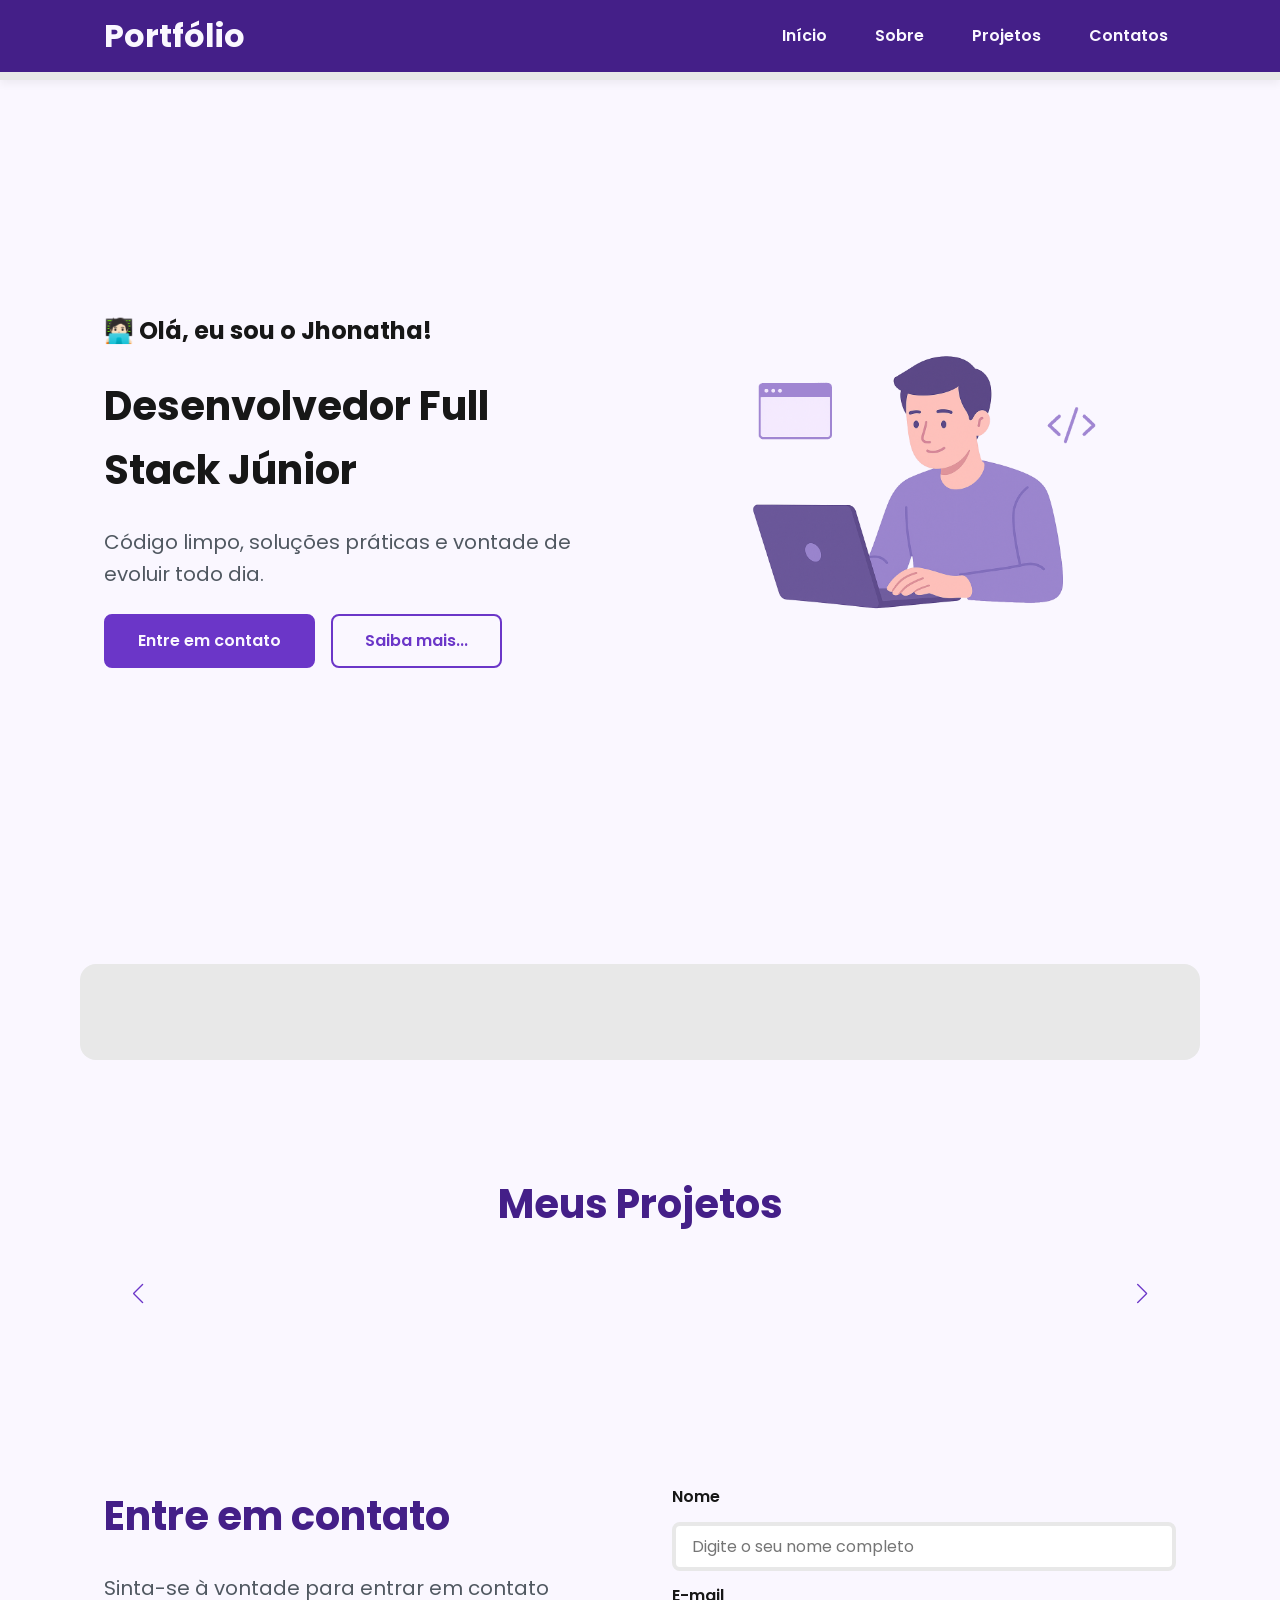
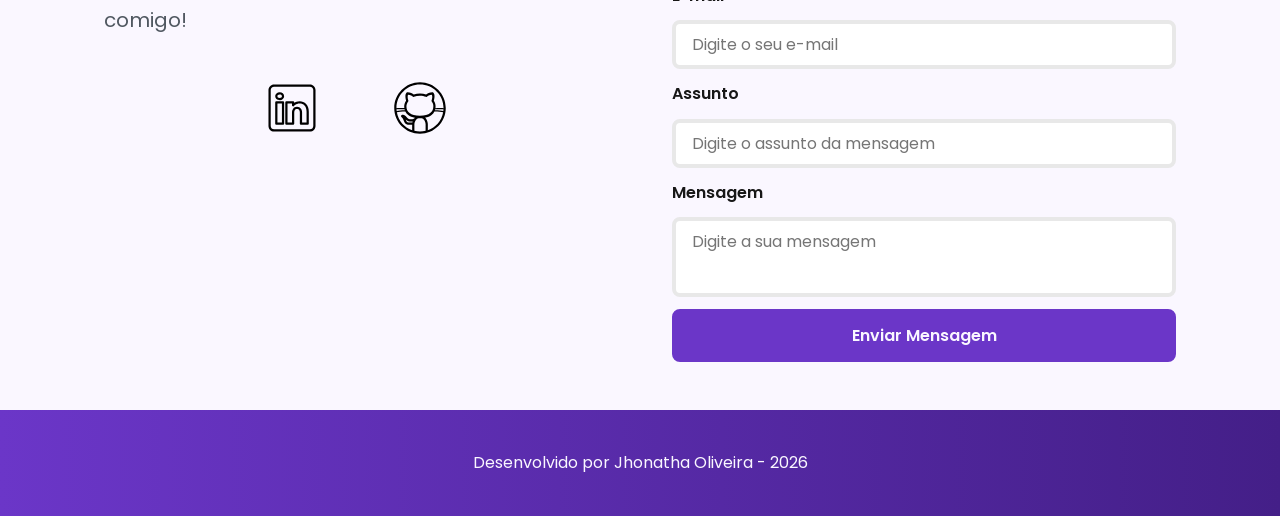
<file: index.html>
<!DOCTYPE html>
<html lang="pt-br">

<head>

    <!-- Fontes do Google -->
    <link rel="preconnect" href="https://fonts.googleapis.com">
    <link rel="preconnect" href="https://fonts.gstatic.com" crossorigin>

    <!-- Fonte do Google - Poppins -->
    <link href="https://fonts.googleapis.com/css2?family=Poppins&display=swap" rel="stylesheet">

    <meta charset="UTF-8">
    <meta name="viewport" content="width=device-width, initial-scale=1.0">
    <meta name="author" content="Jhonatha Oliveira">
    <meta name="description" content="Portfólio de Jhonatha Oliveira,
                    desenvolvedor Full Stack Júnior com foco em Javascript, TypeScript, Node.js
                    Conheça meus projetos e entre em contato.">
    <meta name="robots" content="index, follow">
    <link rel="icon" type="image/svg+xml" href="./assets/img/favicon.svg">

 <!-- SWIPER CSS -->
  <link rel="stylesheet" href="https://cdn.jsdelivr.net/npm/swiper@11/swiper-bundle.min.css">

    <!-- CSS principal da página -->
    <link rel="stylesheet" href="./assets/css/style.css">

    <title>Portfólio do Jhonatha</title>
</head>

<body>

    <!-- Cabeçalho da página -->
    <header>
        <div class="menu-content">

            <!-- Título do Cabeçalho -->
            <a href="index.html" id="titulo">Portfólio</a>

            <!-- Menu de Navegação -->
            <nav>
                <ul class="menu-list">
                    <li><a href="#hero">Início</a></li>
                    <li><a href="#about">Sobre</a></li>
                    <li><a href="#projects">Projetos</a></li>
                    <li><a href="#contact">Contatos</a></li>
                </ul>
            </nav>
        </div>
    </header>

    <!-- Seção Principal da página -->
    <main>
        <!-- Seção Hero -->
        <section id="hero" class="section-container hero-container">

            <!-- Boas Vindas -->
            <article class="hero-content">
                <span>🧑🏻‍💻 Olá, eu sou o Jhonatha!</span>
                <h1>Desenvolvedor Full Stack Júnior</h1>
                <p>Código limpo, soluções práticas e vontade de evoluir todo dia.</p>

                <div class="buttons-container">
                    <a href="#contact" class="botao">Entre em contato</a>
                    <a href="#about" class="botao-outline">Saiba mais...</a>
                </div>
            </article>

            <!-- Imagem da Seção Hero -->
            <figure class="hero-image">
                <img src="./assets/img/foto_dev_man.svg" alt="Foto do autor do site" class="float-animation">
            </figure>
        </section>

        <!-- Seção About -->
        <section id="about" class="section-container about-container">

          
        </section>

        <!-- Seção Projects -->
        <section id="projects" class="section-container projects-container">
            <h2>Meus Projetos</h2>

            <!-- Swiper Container -->
            <div class="swiper projects-swiper">
                <div class="swiper-wrapper">
                    
                            

                </div>

                <!-- Botões de Navegação -->
                <div class="swiper-button-next"></div>
                <div class="swiper-button-prev"></div>

                <!-- Paginação -->
                <div class="swiper-pagination"></div>

            </div>
        </section>

        <!-- Seção Contact -->
        <section id="contact" class="section-container contact-container">

            <!-- Redes Sociais -->
            <article class="contact-info">
                <h2>Entre em contato</h2>
                <p>Sinta-se à vontade para entrar em contato comigo!</p>

                <!-- Links para as Redes Sociais -->
                <div class="social-container">
                    <a href="https://www.linkedin.com/in/jhonatha-oliveira/" target="_blank" class="social-icon"
                        aria-label="LinkedIn">
                        <img src="./assets/icons/social/linkedin.svg" alt="Link para o LinkedIn">
                    </a>

                    <a href="https://github.com/Bfr-Jhon/" target="_blank" class="social-icon" aria-label="GitHub">
                        <img src="./assets/icons/social/github.svg" alt="Link para o GitHub">
                    </a>


                </div>
            </article>

            <!-- Formulário de Contato -->
            <form id="formulario" action="https://formsubmit.co/06f65ed584328f812e684386ed1c252b" method="POST">

                <input type="hidden" name="_next" value="https://bfr-jhon.github.io/Portfolio/success.html">
                <input type="hidden" name="_captcha" value="false">

                <label for="nome">Nome</label>
                <input id="nome" name="nome" type="text" placeholder="Digite o seu nome completo">
                <span id="erro-nome"></span>

                <label for="email">E-mail</label>
                <input id="email" name="email" type="email" placeholder="Digite o seu e-mail">
                <span id="erro-email"></span>

                <label for="assunto">Assunto</label>
                <input id="assunto" name="assunto" type="text" placeholder="Digite o assunto da mensagem">
                <span id="erro-assunto"></span>

                <label for="mensagem">Mensagem</label>
                <textarea id="mensagem" name="mensagem" placeholder="Digite a sua mensagem"></textarea>
                <span id="erro-mensagem"></span>

                <button class="botao" type="submit">Enviar Mensagem</button>

            </form>

        </section>


    </main>

    <!-- Rodapé da página -->
    <footer>
        <p>Desenvolvido por Jhonatha Oliveira - 2026</p>
    </footer>

    <script src="https://cdn.jsdelivr.net/npm/swiper@11/swiper-bundle.min.js"></script>

   <script src="assets/js/script.js"></script>
</body>

</html>
</file>
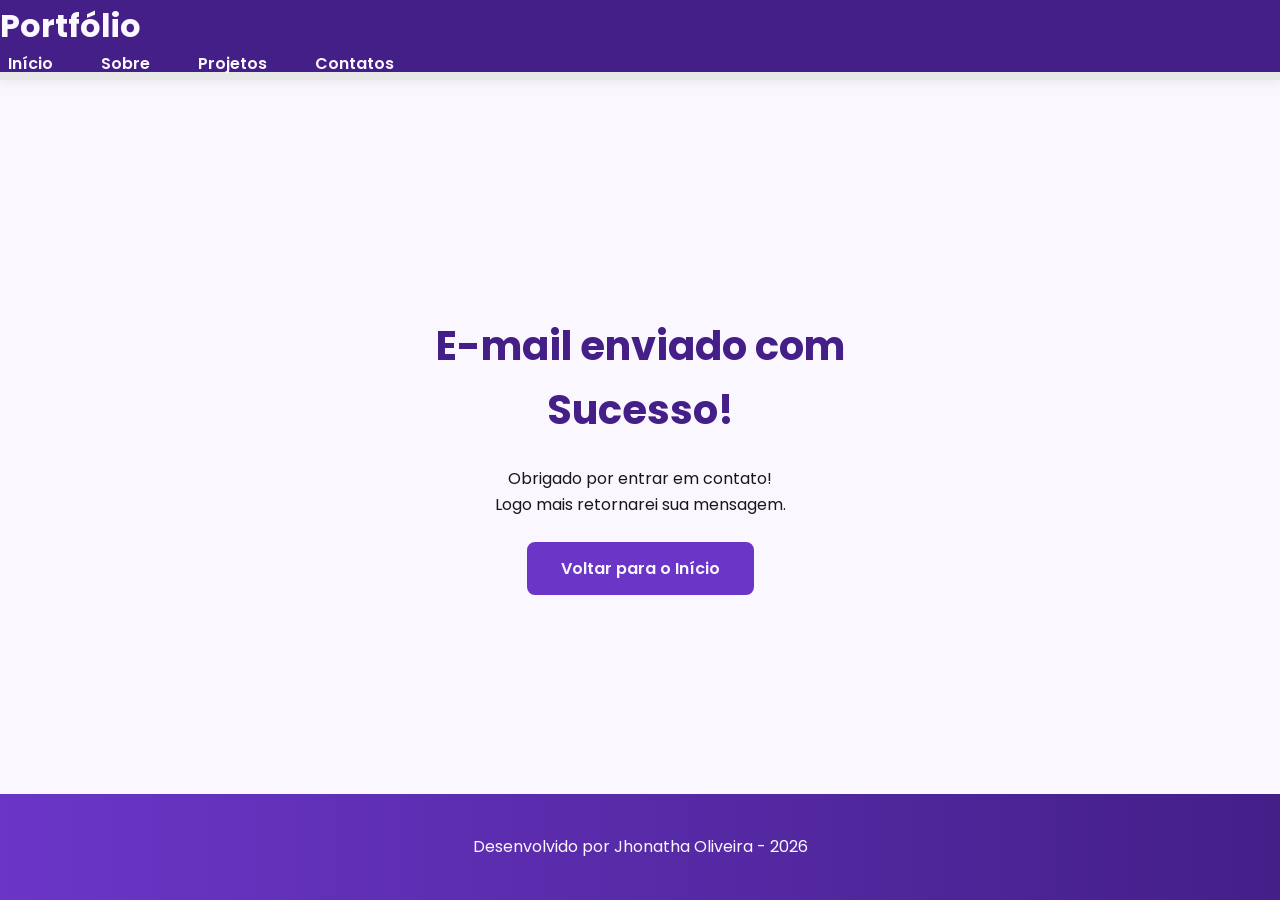
<file: success.html>
<!DOCTYPE html>
<html lang="pt-br">

<head>
     <!-- Fontes do Google -->
    <link rel="preconnect" href="https://fonts.googleapis.com" />
    <link rel="preconnect" href="https://fonts.gstatic.com" crossorigin />

    <!-- Fonte do Google - Poppins -->
    <link
      href="https://fonts.googleapis.com/css2?family=Poppins&display=swap"
      rel="stylesheet"
    />
   <meta charset="UTF-8">
    <meta name="viewport" content="width=device-width, initial-scale=1.0">
    <meta name="author" content="Jhonatha Oliveira">
    <meta name="description" content="Portfólio de Jhonatha Oliveira,
                    desenvolvedor Full Stack Júnior com foco em Javascript, TypeScript, Node.js.
                    Conheça meus projetos e entre em contato.">
    <meta name="robots" content="index, follow">
    <link rel="icon" type="image/svg+xml" href="./assets/img/favicon.svg">
    <link rel="stylesheet" href="./assets/css/style.css">
    <title>Portfólio de Jhonatha</title>
</head>

<body>

    <!-- Cabeçalho da página -->
    <header>

        <!-- Título do Cabeçalho -->
        <a href="index.html" id="titulo">Portfólio</a>

        <!-- Menu de Navegação -->
        <nav>
            <ul class="menu-list">
                <li><a href="index.html#hero">Início</a></li>
                <li><a href="index.html#about">Sobre</a></li>
                <li><a href="index.html#projects">Projetos</a></li>
                <li><a href="index.html#contact">Contatos</a></li>
            </ul>
        </nav>
   
</header>

    <!-- Seção Principal da página -->
    <main>
        <!-- Mensagem Success -->
        <section id="success" class="success-container">
            <article class="success-content">

                <!-- Imagem da Seção Success -->
                <figure class="success-image">
                    <img src="./assets/img/success.svg"
                    alt="Imagem de sucesso no envio de E-mail"
                    class="float-animation"
                    >
                </figure>
                
                <h1>E-mail enviado com Sucesso!</h1>
                <p>Obrigado por entrar em contato!<br>Logo mais retornarei sua mensagem.</p>

                <!-- Retorno à página principal -->
                    <a class="botao" href="index.html">Voltar para o Início</a>
                

            </article>

        </section>

    </main>

    <!-- Rodapé da página -->
    <footer>
        <p>Desenvolvido por Jhonatha Oliveira - 2026</p>
    </footer>
</body>

</html>
</file>
<file: assets/css/style.css>
/* Reset do Navegador */
* {
  margin: 0;
  padding: 0;
  box-sizing: border-box;
  font-family: 'Poppins', sans-serif;
  font-weight: 400;
  text-decoration: none;
  outline: none;
}    

/* Variáveis */
:root {
    /* Paleta de Cores - Purple */
    --purple-50: #f4eaff;
    --purple-100: #e9dcfa;
    --purple-200: #cdb3f0;
    --purple-300: #b186e5;
    --purple-400: #9460db;
    --purple-500: #6b36c8;
    --purple-600: #5b2ca0;
    --purple-700: #4c2177;
    --purple-800: #441f88;
    --purple-900: #2a0e4d;
    --purple-950: #1a0730;

    /* Cores Neutras */
    --gray-200: #e8e8e8;
    --gray-400: #505861;
    --black: #171717;
    --white: #FAF7FF;

    /* Cores de Estado */
    --error: #e63946;

    /* Sombras */
    --shadow-sm: 0 0.25rem 0.5rem rgba(0, 0, 0, 0.05);
    --shadow-md: 0 0.25rem 0.75rem rgba(107, 54, 200, 0.3);
    --shadow-lg: 0 0.5rem 1.5rem rgba(107, 54, 200, 0.2);

    /* Espaçamentos */
    --spacing-xs: 0.5rem;
    --spacing-sm: 1rem;
    --spacing-md: 1.5rem;
    --spacing-lg: 2rem;
    --spacing-xl: 3rem;
    --spacing-2xl: 4rem;

    /* Tamanhos de Fonte */
    --text-sm: 0.75rem;
    --text-base: 1rem;
    --text-lg: 1.25rem;
    --text-xl: 1.5rem;
    --text-2xl: 2rem;
    --text-3xl: 2.5rem;

    /* Border Radius */
    --radius-sm: 0.25rem;
    --radius-md: 0.5rem;
    --radius-lg: 1rem;
    --radius-xl: 2rem;
    --radius-full: 50%;

    /* Animação Padrão */
    --transition-default: all 0.3s ease;
}

/* Configurações Básicas */

html {
  scroll-behavior: smooth;
}

body {
  display: flex;
  flex-direction: column;
  min-height: 100vh;
  background-color: var(--white);
  line-height: 1.6;
  color: var(--black);
}

main {
  flex: 1;
}

/* Seções - Base Comum */

.section-container {
  max-width: 70rem;
  margin: 0 auto;
  padding: var(--spacing-xl) var(--spacing-md);
  scroll-margin-top: 6rem;
}

/* Botões */

.buttons-container {
  display: flex;
  gap: var(--spacing-sm);
}

.botao,
.botao-outline {
  display: inline-block;
  padding: 0.75rem 2rem;
  border: 0.15rem solid transparent;
  border-radius: var(--radius-md);
  font-size: var(--text-base);
  font-weight: 600;
  text-align: center;
  cursor: pointer;
  transition: var(--transition-default);
}

.botao {
  border-color: var(--purple-500);
  background-color: var(--purple-500);
  color: var(--white);
}

.botao:hover {
  border-color: var(--purple-800);
  background-color: var(--purple-800);
  box-shadow: var(--shadow-md);
  transform: translateY(-0.25rem);
}

.botao-outline {
  border-color: var(--purple-500);
  background-color: transparent;
  color: var(--purple-500);
}

.botao-outline:hover {
  border-color: var(--purple-500);
  background-color: var(--purple-500);
  color: var(--white);
  transform: translateY(-0.25rem);
}

/* Botões pequenos - Card Projetos */

.botao.botao-sm,
.botao-outline.botao-sm {
  min-width: 6rem;
  padding: 0.25rem var(--spacing-sm);
  border-width: 0.125rem;
  border-radius: 0.25rem;
  font-size: var(--text-sm);
}

/* Seção Header - Cabeçalho e Menu */

header {
  position: sticky;
  top: 0;
  z-index: 1000;
  width: 100%;
  height: 5rem;
  border-bottom: var(--spacing-xs) solid var(--gray-200);
  box-shadow: var(--shadow-sm);
  background-color: var(--purple-800);
}

header a {
  font-weight: 600;
  color: var(--white);
  transition: color 0.3s ease;
}

header a:hover {
  color: var(--purple-100);
}

#titulo {
  font-size: var(--text-2xl);
  font-weight: 700;
}

.menu-content {
  display: flex;
  justify-content: space-between;
  align-items: center;
  max-width: 70rem;
  height: 100%;
  margin: 0 auto;
  padding: 0 var(--spacing-md);
}

.menu-list {
  display: flex;
  gap: var(--spacing-lg);
  list-style: none;
}

.menu-list a {
  padding: var(--spacing-xs);
}

/* Seção Hero */

.hero-container {
  display: flex;
  align-items: center;
  gap: var(--spacing-2xl);
  min-height: calc(100vh - 5rem);
}

.hero-content {
  display: flex;
  flex: 1;
  flex-direction: column;
  gap: var(--spacing-md);

}

.hero-content span {
  font-size: var(--text-xl);
  font-weight: 700;
}

.hero-content h1 {
  font-size: var(--text-3xl);
  font-weight: 700;
}

.hero-content p,
.about-content p,
.contact-info p {
  font-size: var(--text-lg);
  color: var(--gray-400);
}

.hero-image {
  display: flex;
  flex: 1;
  justify-content: center;
}

.hero-image img {
  width: 100%;
  max-width: 100%;
  border-radius: var(--radius-xl);
}

/* Animação Flutuante */
@keyframes float {
  
  0%,
  100% {
    transform: translateY(0);
  }

  50% {
    transform: translateY(-1.25rem);
  }

}

/* Usa animação */
.float-animation {
  animation: float 3s ease-in-out infinite;
}

/* About */

.about-container {
    display: flex;
    align-items: center;
    gap: var(--spacing-2xl);
    margin: var(--spacing-2xl) auto;
    border-radius: var(--radius-lg);
    background-color: var(--gray-200);
}

.about-image {
    flex: 0 0 17.5rem;
}

.about-image img {
    width: 100%;
    border: 0.35rem solid var(--purple-500);
    border-radius: var(--radius-full);
    box-shadow: var(--shadow-lg);
}

.about-content h2,
.projects-container h2,
.contact-info h2 {
    margin-bottom: var(--spacing-md);
    font-size: var(--text-3xl);
    font-weight: 700;
    color: var(--purple-800);
}

.about-content p {
    margin-bottom: var(--spacing-sm);
    text-align: justify;
}

.about-buttons-data {
    display: flex;
    justify-content: space-between;
    align-items: center;
    gap: var(--spacing-lg);
    margin-top: var(--spacing-lg);
}

.about-buttons-data .botao {
    margin-right: auto;
}

.data-container {
    display: flex;
    gap: var(--spacing-lg);
    margin-top: 0;
}

.data-item {
    display: flex;
    flex-direction: column;
    align-items: center;
}

.data-number {
    font-size: var(--text-xl);
    font-weight: 700;
    text-align: center;
    color: var(--purple-500);
}

.data-label {
    font-size: var(--text-base);
    text-align: center;
    color: var(--gray-400);
}

/* Projects */

.projects-container {
  scroll-margin-top: 3rem;
  margin: var(--spacing-2xl) auto; 
  text-align: center;
}

.projects-swiper {
  position: relative;
  width: 100%;
  padding: var(--spacing-sm) var(--spacing-xl) var(--spacing-xl);
  overflow: hidden;
}

/* Card Projetos */

.project-card {
  display: flex;
  flex-direction: column;
  width: 100%;
  height: 100%;
  border: 0.15rem solid var(--gray-200);
  border-radius: var(--radius-lg);
  background-color: var(--white);
  box-shadow: var(--shadow-sm);
  overflow: hidden;
  transition: var(--transition-default);
}

.project-card:hover {
  box-shadow: var(--shadow-lg);
}

.project-image {
  display: flex;
  justify-content: center;
  align-items: center;
  width: 100%;
  height: 10rem;
  background: linear-gradient(135deg, var(--purple-50) 0%, var(--purple-100) 100%);
}

.project-image img {
  width: 75%;
  height: 75%;
  max-width: 7rem;
  max-height: 7rem;
  object-fit: contain;
  transition: transform 0.3s ease;
}

.project-content {
  display: flex;
  flex: 1;
  flex-direction: column;
  padding: var(--spacing-md);
  text-align: left;
}

.project-content h3 {
  margin-bottom: 0.75rem;
  font-size: var(--text-lg);
  font-weight: 700;
}

.project-content p {
  flex: 1;
  margin-bottom: var(--spacing-sm);
  font-size: var(--text-base);
  color: var(--gray-400)
}

.project-tags {
  display: flex;
  flex-wrap: wrap;
  gap: var(--spacing-xs)
}

.tag {
  padding: 0.375rem 0.75rem;
  border-radius: var(--radius-sm);
  background-color: var(--purple-100);
  font-size: var(--text-sm);
  font-weight: 600;
  color: var(--purple-800);
}

.project-buttons {
  display: flex;
  justify-content: center;
  align-items: center;
  gap: 0.75rem;
  margin-top: var(--spacing-sm);
}

/* Configuração do Swiper */

.swiper-wrapper {
    align-items: stretch;
}

.swiper-slide {
    display: flex;
    height: auto;
}

/* Botões do Swiper (navegação) */
.swiper-button-next,
.swiper-button-prev {
    width: 3rem;
    height: 3rem;
}

.swiper-button-next:after,
.swiper-button-prev:after {
    font-size: var(--text-lg);
    color: var(--purple-500);
}

.swiper-button-next:hover:after,
.swiper-button-prev:hover:after {
    color: var(--purple-800);
}

/* Indicadores de paginação */
.swiper-pagination-bullet {
    width: 0.75rem;
    height: 0.75rem;
    background-color: var(--gray-200);
    opacity: 1;
}

.swiper-pagination-bullet-active {
    width: var(--spacing-lg);
    border-radius: var(--radius-sm);
    background-color: var(--purple-500);
}

/* Seção de Contato */

.contact-container {
  display: grid;
  grid-template-columns: 1fr 1fr;
  gap: var(--spacing-2xl);
}

/* Redes Sociais */

.contact-info h2{
  margin-bottom: var(--spacing-md);
}

.contact-info p{
  margin-bottom: var(--spacing-lg);
}

.social-container {
  display: flex;
  justify-content: center;
  gap: var(--spacing-xl);
}

.social-icon {
  width: 5rem;
  height: 5rem;
  padding: 0.75rem;
  border-radius: var(--radius-md);
  transition: var(--transition-default);
}

.social-icon img{
  width: 100%;
  filter: brightness(0) saturate(100%);
  transition: filter 0.3s ease;
}

.social-icon img:hover {
  filter: brightness(0) 
          saturate(100%) 
          invert(42%) 
          sepia(93%) 
          saturate(1352%) 
          hue-rotate(243deg) 
          brightness(79%) 
          contrast(91%);
}

/* Formulário de Contato */

form {
  display: flex;
  flex-direction: column;
  gap: 0.75rem;
}

form label {
  font-size: var(--text-base);
  font-weight: 600;
}

form input,
form textarea {
  width: 100%;
  padding: 0.5rem var(--spacing-sm);
  border: 0.25rem solid var(--gray-200);
  border-radius: var(--radius-md);
  font-family: inherit;
  font-size: var(--text-base);
  transition: border-color 0.3s ease;
}

form input:focus,
form textarea:focus {
  border-color: var(--purple-500);
  outline: none
}

form textarea {
  min-height: 5rem;
  resize: none;
}

form span {
  margin-top: -0.75rem;
  font-size: var(--text-sm);
  color: var(--error);
}

/* Footer */

footer {
    padding: 2.5rem;
    background: linear-gradient(to right, var(--purple-500), var(--purple-800));
    font-weight: 600;
    text-align: center;
    color: var(--white);
}

/* Página Success */

.success-container {
    display: flex;
    flex-direction: column;
    justify-content: center;
    align-items: center;
    width: 100%;
    min-height: calc(100vh - 12.5rem);
    padding: var(--spacing-xl) var(--spacing-md);
}

.success-content {
    display: flex;
    flex-direction: column;
    align-items: center;
    gap: var(--spacing-md);
    max-width: 37.5rem;
    text-align: center;
}

.success-content h1 {
    font-size: var(--text-3xl);
    font-weight: 700;
    color: var(--purple-800);
}

.success-content h2 {
    font-size: var(--text-lg);
    color: var(--gray-400);
}

.success-icon {
    display: flex;
    align-items: center;
    justify-content: center;
    width: 7.5rem;
    height: 7.5rem;
    border-radius: var(--radius-full);
    background-color: var(--purple-100);
}

.success-icon img {
    width: 6rem;
    height: 6rem;
    filter: brightness(0) 
            saturate(100%) 
            invert(11%) 
            sepia(69%) 
            saturate(3759%) 
            hue-rotate(256deg) 
            brightness(101%) 
            contrast(96%);
}

/* ========================================
   RESPONSIVIDADE - TABLETS (até 1024px)
======================================== */

@media screen and (max-width: 1024px) {
   
    /* Layout */
    .section-container {
        padding: var(--spacing-lg) var(--spacing-md);
    }

    /* Tipografia */
    .section-container h1 {
        font-size: var(--text-3xl);
    }

    .section-container h2 {
        font-size: var(--text-2xl);
    }

    .section-container p  {
        font-size: var(--text-base);
    }

    .section-container span {
        font-size: var(--text-lg);
    }

    .success-content h1 {
        font-size: var(--text-3xl);
    }

    .success-content h2 {
        font-size: var(--text-lg); 
    }

    /* Header */
    #titulo {
        font-size: var(--text-xl); 
    }

    /* Header - Oculta menu em telas pequenas */
    @media (max-width: 768px) {
        .menu-list {
            display: none;
        }
    }

    /* Hero */
    .hero-container {
        flex-direction: column-reverse;
        gap: var(--spacing-lg);
        min-height: 60vh;
        text-align: center;
    }

    .hero-content,
    .hero-image {
        width: 90%;
    }

    .hero-image img {
        object-fit: cover;
    }

    .buttons-container {
        justify-content: center;
        width: 100%;
    }

    .hero-container .botao,
    .hero-container .botao-outline {
        padding: 0.75rem 1.5rem;
        font-size: var(--text-base);
        white-space: nowrap;
    }

    /* About */
    .about-container {
        flex-direction: column;
        gap: var(--spacing-md);
        margin: var(--spacing-lg);
        padding: var(--spacing-lg);
    }

    .about-image {
        flex: 0 0 auto;
        width: 100%;
        display: flex;
        justify-content: center;
    }

    .about-image img {
        max-width: 16rem;
        width: 100%;
    }

    .about-content {
        width: 100%;
    }

    .about-buttons-data {
        flex-direction: column;
        gap: var(--spacing-md);
        align-items: stretch;
    }

    .about-buttons-data .botao {
        margin-right: 0;
    }

    .data-container {
        justify-content: center;
        width: 100%;
    }

    /* Projects */
    .projects-container {
        margin: var(--spacing-lg) auto 0;
    }

    .projects-swiper {
        margin: 0;
        padding: var(--spacing-sm) var(--spacing-lg) 2.5rem;
    }

    .project-card {
        width: 100%;
        height: 30rem;
        min-height: 30rem;
        max-height: 30rem;
        max-width: 100%;
    }

    .project-content {
        display: flex;
        flex-direction: column;
        justify-content: space-between;
        height: 100%;
    }

    .project-content p {
        flex: 1;
        overflow: hidden;
    }

    .project-tags {
        min-height: 2.5rem;
        align-items: flex-start;
    }

    .swiper-wrapper {
        align-items: stretch;
    }

    .swiper-slide {
        display: flex;
        justify-content: center;
        align-items: stretch;
        height: auto;
    }

    .swiper-button-next,
    .swiper-button-prev {
        display: none;
    }

    /* Contact */
    .contact-container {
        grid-template-columns: 1fr;
        gap: var(--spacing-lg);
        width: 90%;
        margin: 0 auto;
    }

    /* Success Page */
    .success-container {
        padding: var(--spacing-xl) var(--spacing-md);
        min-height: calc(100vh - 10rem);
    }

    .success-content {
        gap: var(--spacing-lg);
        max-width: 35rem;
    }

    .success-icon {
        width: 6rem;
        height: 6rem;
    }

    .success-icon img {
        width: 5rem;
        height: 5rem;
    }
}

/* ========================================
   RESPONSIVIDADE - MOBILE (até 480px)
======================================== */

@media screen and (max-width: 480px) {

    /* Layout */
    .section-container {
        padding: var(--spacing-md) var(--spacing-sm);
    }

    /* Tipografia Mobile */
    .section-container h1 {
        font-size: var(--text-xl);
    }

    .section-container h2 {
        font-size: var(--text-xl);
    }

    .section-container p {
        font-size: var(--text-base);
    }

    .section-container span {
        font-size: var(--text-lg);
    }

    .success-content h1 {
        font-size: var(--text-xl);
    }

    .success-content h2 {
        font-size: var(--text-base);
    }

    /* Header */
    #titulo {
        font-size: var(--text-xl);
    }

    .menu-list {
        display: none;
    }

    /* Hero */
    .hero-container {
        gap: var(--spacing-sm);
    }

    .hero-content {
        gap: var(--spacing-xs);
        width: 100%;
    }

    .buttons-container {
        flex-direction: column;
        gap: 0.75rem;
        width: 100%;
    }

    .buttons-container .botao,
    .buttons-container .botao-outline {
        width: 100%;
    }

    .hero-container .botao,
    .hero-container .botao-outline {
        padding: 0.75rem 1rem;
        font-size: var(--text-base);
        white-space: nowrap;
    }

    .hero-image {
        width: 100%;
    }

    .hero-image img {
        max-width: 20rem;
    }

    /* About */
    .about-container {
        margin: var(--spacing-lg) 0.5rem;
        padding: var(--spacing-md);
    }

    .about-image img {
        max-width: 14rem;
    }

    .about-buttons-data .botao,
    .about-buttons-data .botao-outline {
        width: 100%;
        padding: 0.75rem var(--spacing-lg);
        font-size: var(--text-base);
        text-align: center;
    }

    .data-number {
        font-size: var(--text-lg);
    }

    .data-label {
        font-size: var(--text-sm);
    }

    /* Projects */
    .projects-container {
        margin: var(--spacing-lg) auto 0;
    }

    .projects-swiper {
        position: relative;
        margin: 0;
        padding: var(--spacing-sm) 0 2rem 0;
        overflow: visible;
    }

    .project-card {
        width: 100%;
        height: 20rem;
        max-width: 20rem;
    }

    .project-image {
        height: 10rem;
    }

    .project-content {
        padding: var(--spacing-md);
    }

    .project-content h3 {
        font-size: var(--text-lg);
    }

    .project-content p {
        font-size: var(--text-base);
    }

    /* Contact */
    .contact-container {
        width: 100%;
    }

    .contact-info p {
        margin-bottom: var(--spacing-md);
    }

    .social-container {
        flex-wrap: wrap;
        gap: var(--spacing-lg);
        margin-bottom: var(--spacing-xs);
    }

    .social-icon {
        width: 4rem;
        height: 4rem;
    }

    /* Formulário */
    form {
        gap: var(--spacing-sm);
    }

    form label {
        font-size: var(--text-base);
    }

    form input,
    form textarea {
        padding: 0.75rem;
        font-size: var(--text-base);
    }

    form button {
        padding: 0.75rem var(--spacing-md);
        font-size: var(--text-base);
    }

    /* Footer */
    footer {
        padding: var(--spacing-md) var(--spacing-sm);
        font-size: var(--text-sm);
    }
    
    /* Success Page */
    .success-container {
        padding: var(--spacing-lg) var(--spacing-sm);
        min-height: calc(100vh - 8rem);
    }

    .success-content {
        gap: var(--spacing-md);
        max-width: 100%;
        padding: 0 var(--spacing-sm);
    }

    .success-icon {
        width: 5rem;
        height: 5rem;
    }

    .success-icon img {
        width: 4rem;
        height: 4rem;
    }

    .success-content .botao {
        width: 100%;
        max-width: 20rem;
        padding: 0.75rem var(--spacing-lg);
    }

}
</file>
